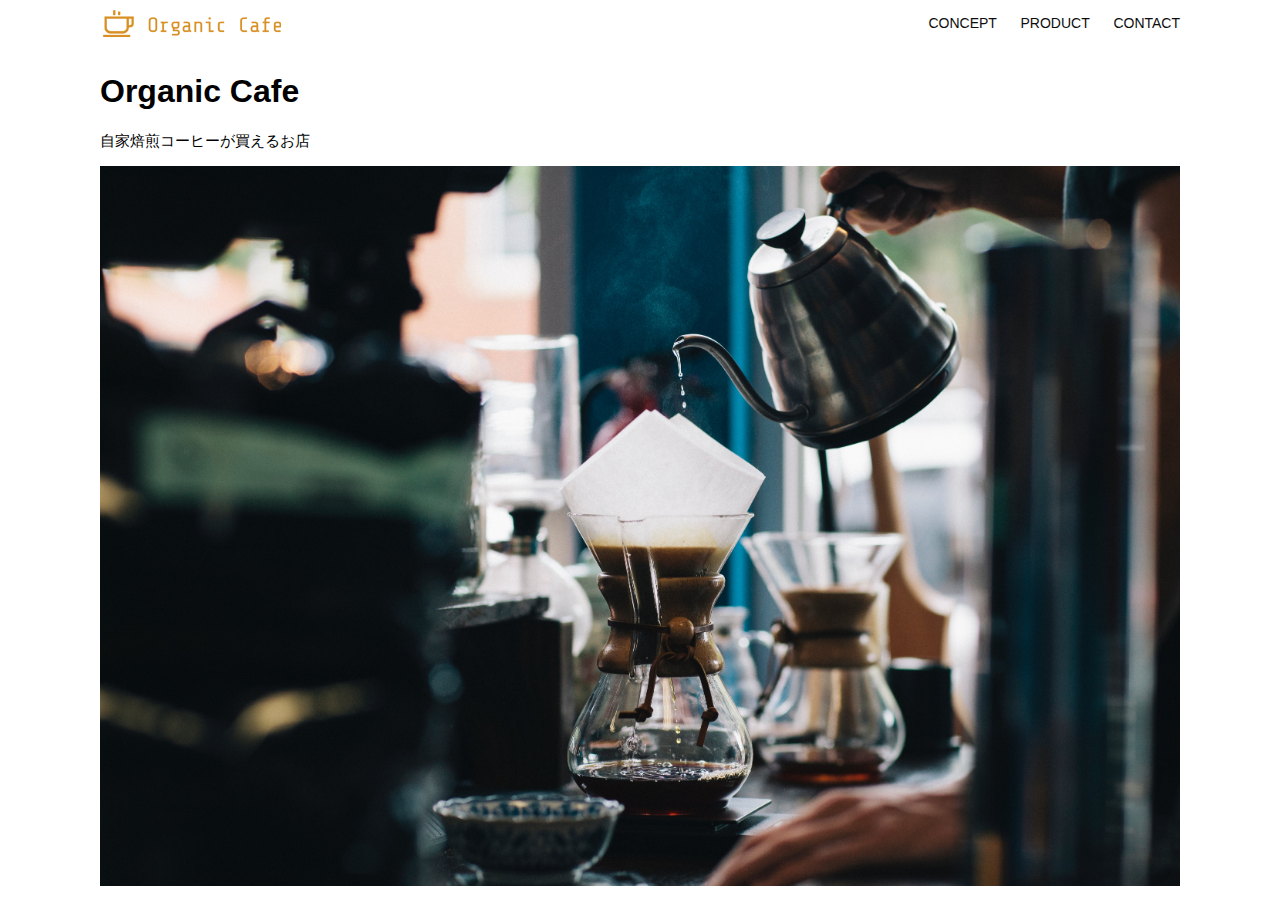
<file: html-css-kadai_013/index.html>
<!DOCTYPE html>
<html>

<head>
  <title>Organic Cafe</title>
  <meta charset="UTF-8" />
  <meta name="description" content="自家焙煎のコーヒーがお家で楽しめるOrganic Cafe" />
  <meta name="viewport" content="width=device-width, initial-scale=1.0" />
  <link rel="stylesheet" href="style.css" />
</head>

<body>
  <!-- ヘッダー -->
  <header>
    <!-- ロゴ -->
    <a href="index.html" id="logo"><img src="images/logo.png" alt="トップページに戻る" /></a>

    <!-- PC用ナビゲーション -->
    <nav id="nav-pc">
      <a href="index.html#concept">CONCEPT</a>
      <a href="index.html#product">PRODUCT</a>
      <a href="index.html#contact">CONTACT</a>
    </nav>

    <!-- スマホ用メニューボタン -->
    <img id="menu-sp" src="images/button-menu.png" alt="ナビゲーションを開く"
      onclick="document.getElementById('nav-sp').style.display = 'block'">

    <!-- スマホ用ナビゲーション -->
    <nav id="nav-sp">
      <ul>
        <li>
          <img id="close" src="images/button-close.png" alt="ナビゲーションを閉じる"
            onclick="document.getElementById('nav-sp').style.display = 'none'">
        </li>
        <li>
          <a id="logo-sp" href="index.html" onclick="document.getElementById('nav-sp').style.display = 'none'">
            <img src="images/logo-sp.png" alt="トップページに戻る">
          </a>
        </li>
        <li>
          <a class="menu" href="index.html#concept"
            onclick="document.getElementById('nav-sp').style.display = 'none'">CONCEPT</a>
        </li>
        <li>
          <a class="menu" href="index.html#product"
            onclick="document.getElementById('nav-sp').style.display = 'none'">PRODUCT</a>
        </li>
        <li><a class="menu" href="index.html#contact"
            onclick="document.getElementById('nav-sp').style.display = 'none'">CONTACT</a>
        </li>
      </ul>
    </nav>

  </header>

  <main>
    <article>
      <!-- メインビジュアル -->
      <section id="main-visual">
        <div id="main-message">
          <h1>Organic Cafe</h1>
          <p>自家焙煎コーヒーが買えるお店</p>
        </div>
        <img src="images/main-image.jpg" alt="コーヒーをハンドドリップで淹れる画像" />
      </section>
    </article>
  </main>
</body>

</html>
</file>
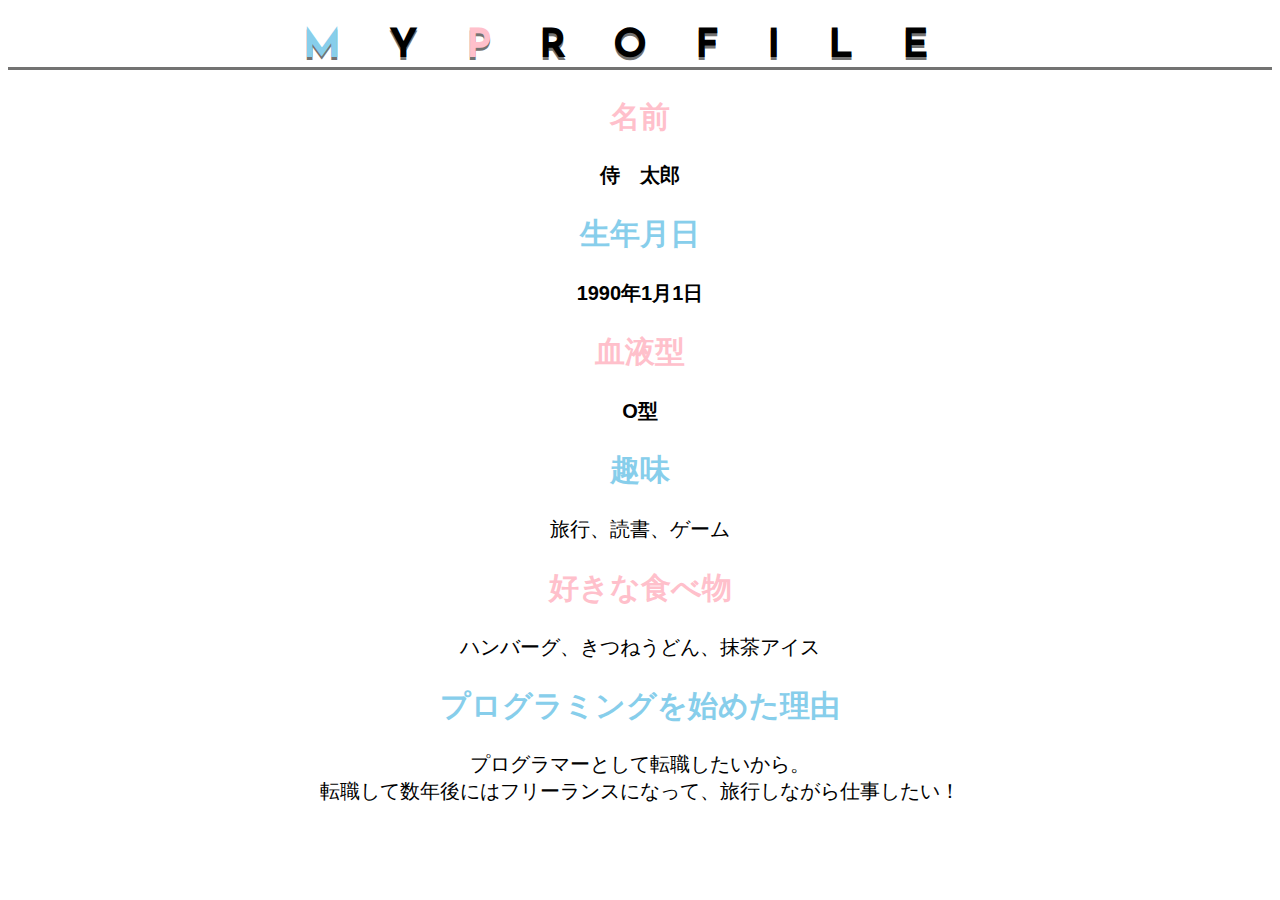
<file: kadai_015.html>
<!DOCTYPE html>
<html>
<head>
  <title>15章課題</title>
  <meta charset="UTF-8">
  <meta name="description" content="このページは15章の課題です。">
  <link rel="stylesheet" href="style.css">
<link rel="preconnect" href="https://fonts.googleapis.com">
<link rel="preconnect" href="https://fonts.gstatic.com" crossorigin>
<link href="https://fonts.googleapis.com/css2?family=Josefin+Sans:ital,wght@0,100..700;1,100..700&display=swap" rel="stylesheet">
</head>
<body>
  <h1><span class="blue">M</span>Y<span class="pink">P</span>ROFILE</h1>
  <div id="basic">
    <h2 class="pink">名前</h2>
    <p>侍　太郎</p>
    <h2 class="blue">生年月日</h2>
    <p>1990年1月1日</p>
    <h2 class="pink">血液型</h2>
    <p>O型</p>
  </div>
  <h2 class="blue">趣味</h2>
  <p>旅行、読書、ゲーム</p>
  <h2 class="pink">好きな食べ物</h2>
  <p>ハンバーグ、きつねうどん、抹茶アイス</p>
  <h2 class="blue">プログラミングを始めた理由</h2>
  <p>プログラマーとして転職したいから。<br>転職して数年後にはフリーランスになって、旅行しながら仕事したい！</p>
</body>
</html>
</file>
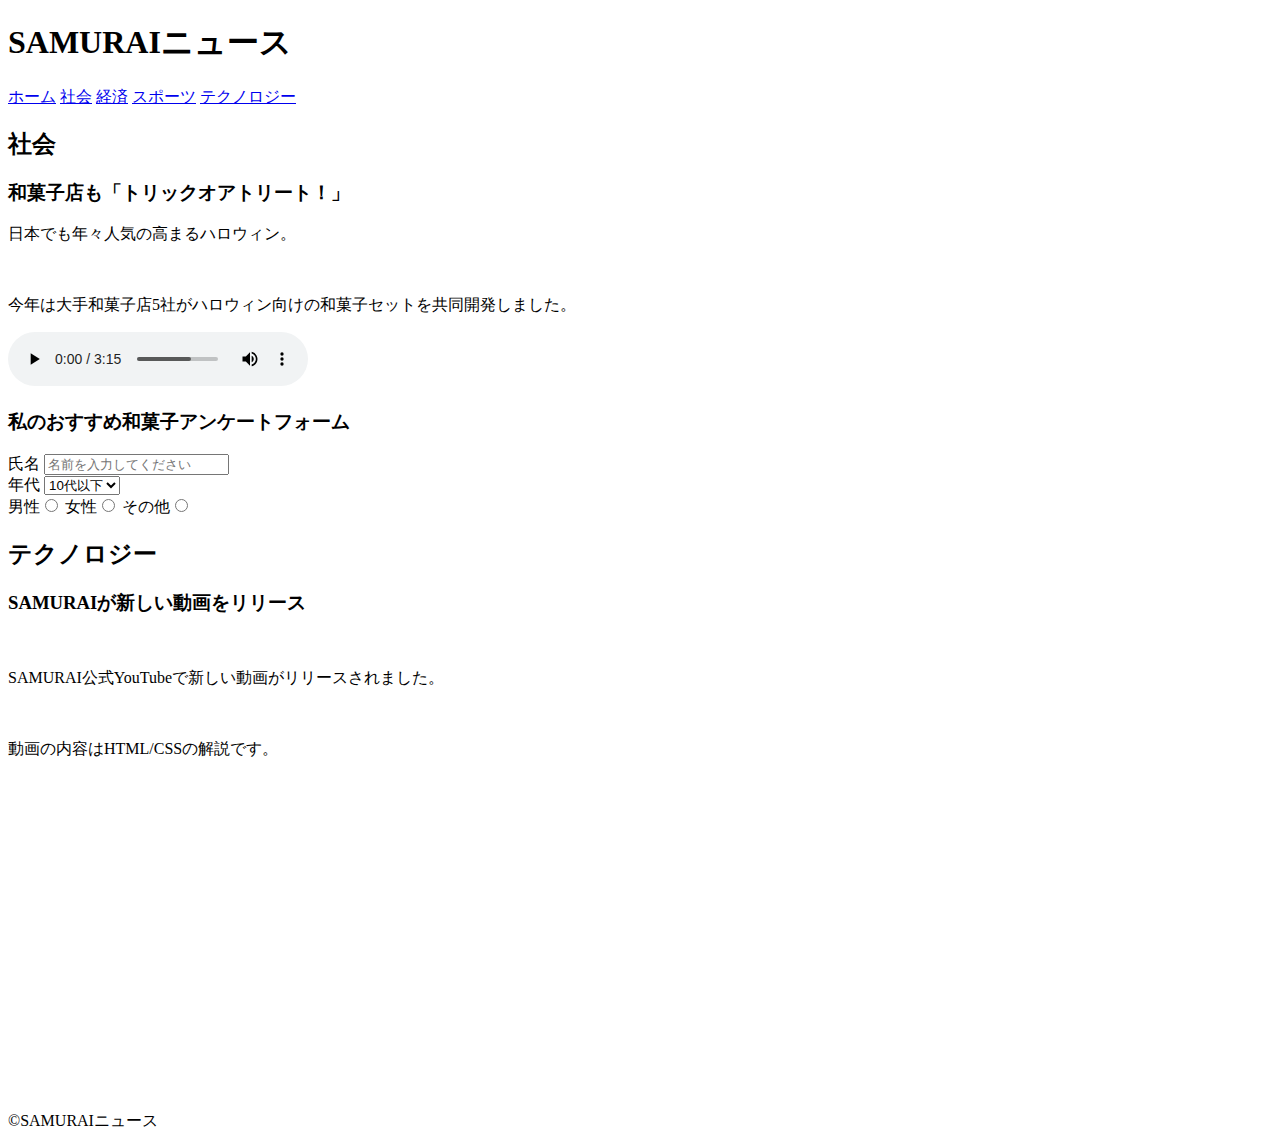
<file: kadai_008/kadai_008.html>
<!DOCTYPE html>
<html>
<head>
  <title>8章課題</title>
  <meta name="description" content="このページは8章の課題です。">
  <meta charset="UTF-8">
</head>
<body>
  <header>
    <h1>SAMURAIニュース</h1>
     <nav>
      <a href="https://www.sejuku.net">ホーム</a>
      <a href="https://www.sejuku.net">社会</a>
      <a href="https://www.sejuku.net">経済</a>
      <a href="https://www.sejuku.net">スポーツ</a>
      <a href="https://www.sejuku.net">テクノロジー</a>
     </nav>
  </header>
  <main>
    <article>
      <h2>社会</h2>
      <section>
        <h3>和菓子店も「トリックオアトリート！」</h3>
        <p>日本でも年々人気の高まるハロウィン。</p><br>
        <p>今年は大手和菓子店5社がハロウィン向けの和菓子セットを共同開発しました。</p>
        <audio src="ichi.mp3" controls></audio> 
       </section>
      <section>
        <h3>私のおすすめ和菓子アンケートフォーム</h3>
        <form>
          <label>氏名</label>
          <input type="text" placeholder="名前を入力してください">
          <br>

          <label>年代</label>
          <select>
            <option>10代以下</option>
            <option>20代</option>
            <option>30代</option>
            <option>40代以上</option>
          </select>
          <br>

          <label>男性</label><input type="radio" name="gender">
          <label>女性</label><input type="radio" name="gender">
          <label>その他</label><input type="radio" name="gender">
          <br>

        </form>
      </section>
    </article>
    <article>
      <h2>テクノロジー</h2>
      <section>
        <h3>SAMURAIが新しい動画をリリース</h3>
        <br>
        <p>SAMURAI公式YouTubeで新しい動画がリリースされました。</p><br>
        <p>動画の内容はHTML/CSSの解説です。</p>
        <iframe width="560" height="315" src="https://www.youtube.com/embed/2JLiGSUohEo?si=ObEDC_Nrv1AAihRB" title="YouTube video player" frameborder="0" allow="accelerometer; autoplay; clipboard-write; encrypted-media; gyroscope; picture-in-picture; web-share" referrerpolicy="strict-origin-when-cross-origin" allowfullscreen></iframe>
      </section>
    </article>
  </main>
  <footer>
    <p>&copy;SAMURAIニュース</p>
  </footer>
</body>
</html>
</file>
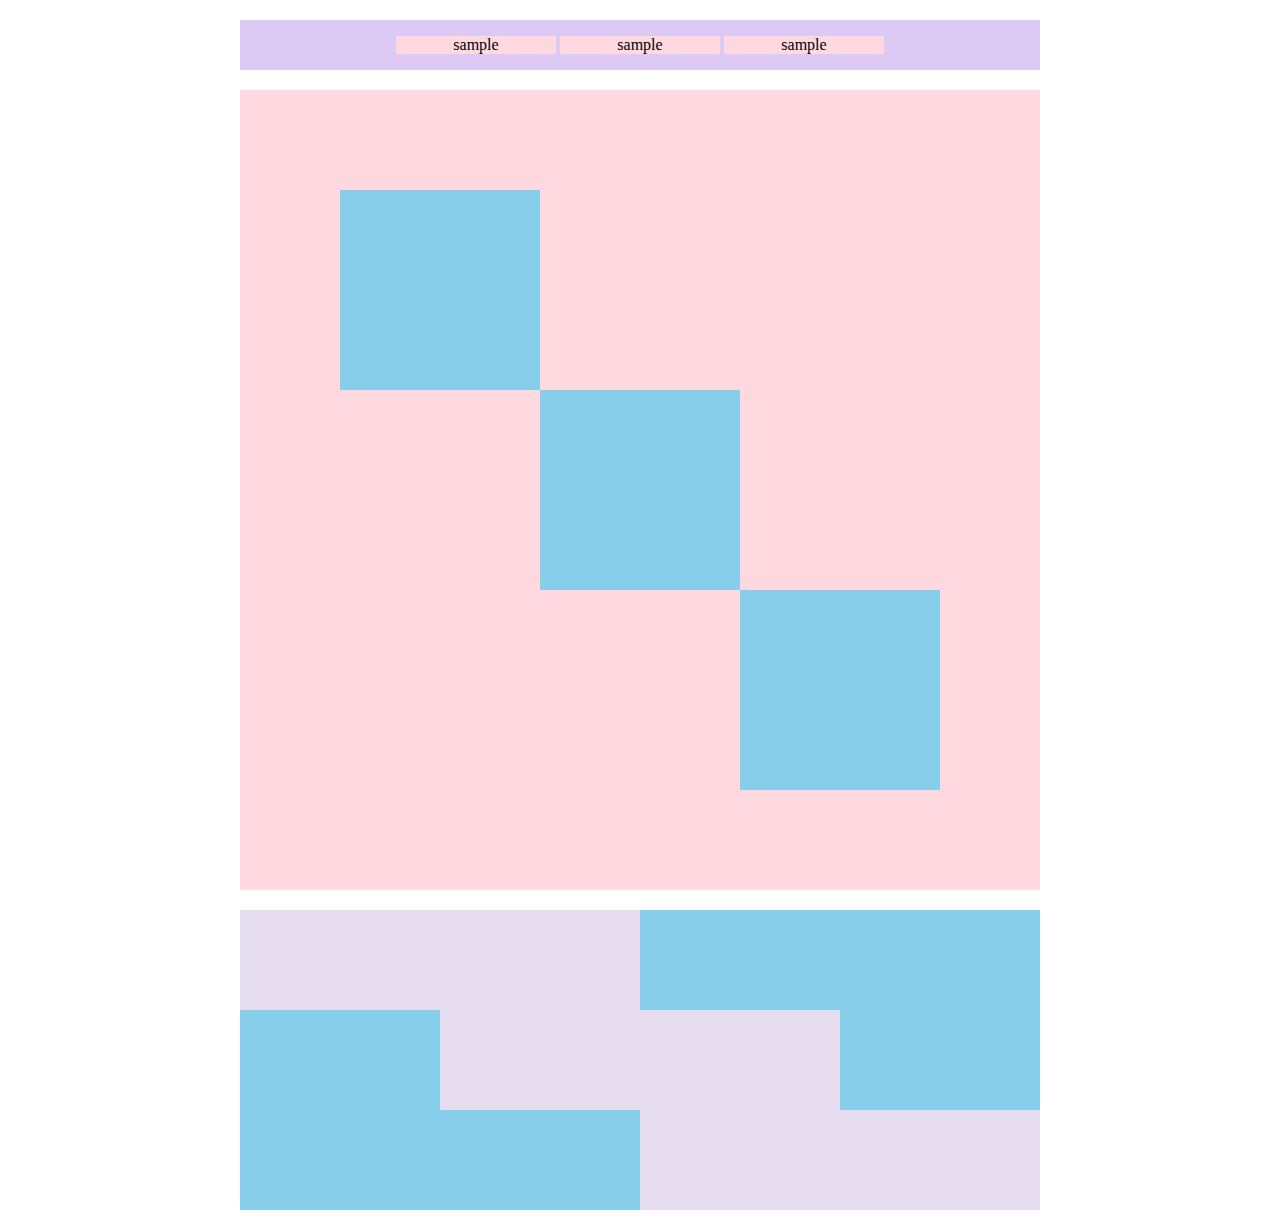
<file: kadai_018/kadai_018.html>
<!DOCTYPE html>
<html>
<head>
  <meta charset="UTF-8">
  <link rel="stylesheet" href="style.css">
  <meta name="description" content="このページは18章の課題です。">
  <title>18章課題</title>
</head>
<body>
  <div id="top">
    <p class="top-child">sample</p>
    <p class="top-child">sample</p>
    <p class="top-child">sample</p>
  </div>
  <div id="middle">
    <div id="middle-child01"></div>
    <div id="middle-child02"></div>
    <div id="middle-child03"></div>
  </div>
  <div id="bottom">
    <div id="bottom-child01"></div>
    <div id="bottom-child02"></div>
    <div id="bottom-child03"></div>
  </div>
</body>
</html>
</file>
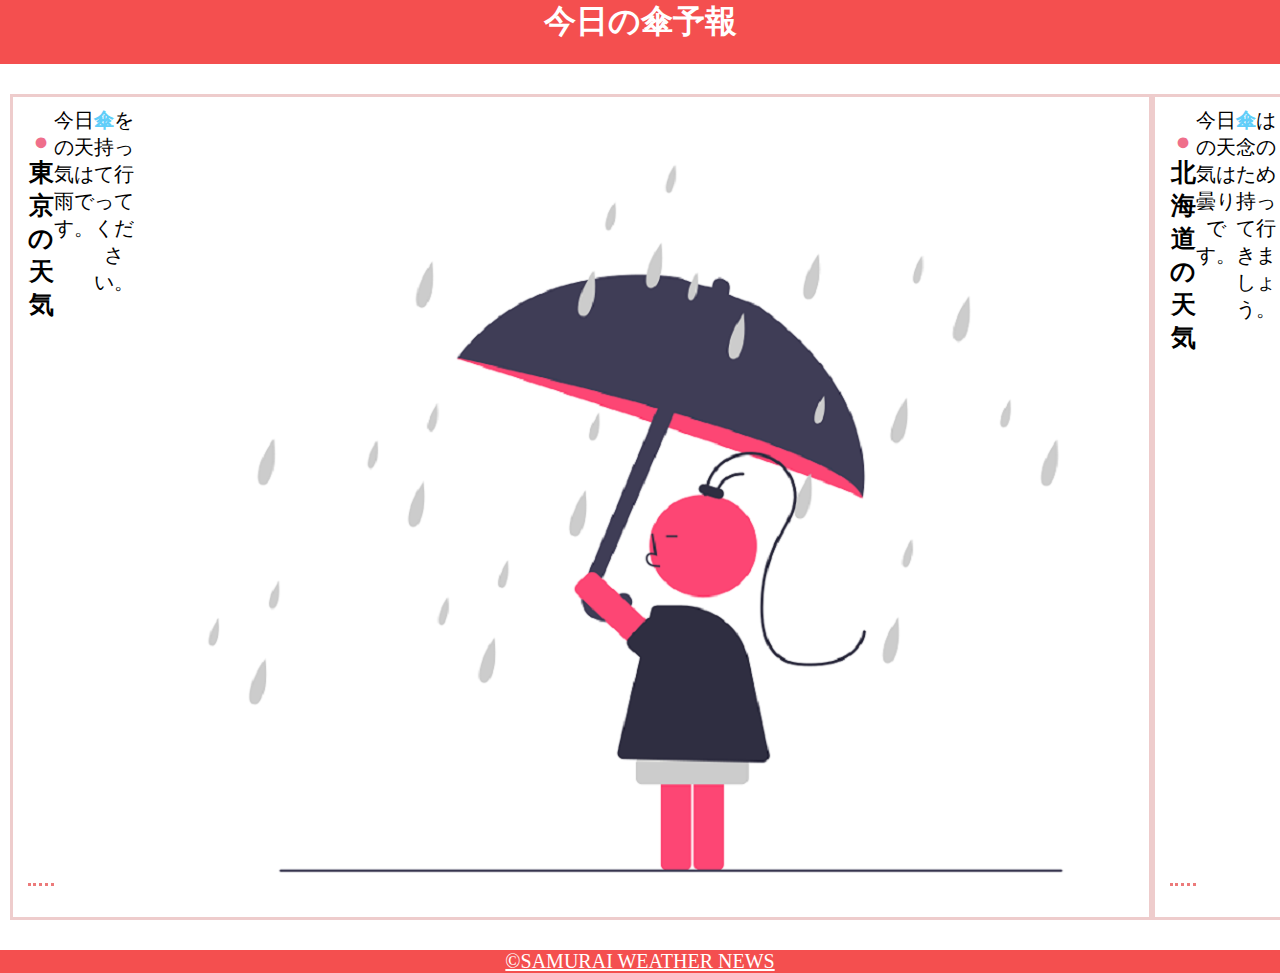
<file: kadai_022/kadai_022.html>
<!DOCTYPE html>
<html>
    <head>
        <meta charset="UTF-8">
        <meta name="viewport" content="width=device-width, initial-scale=1.0">
        <link rel="stylesheet" href="style.css">
        <meta name="description" content="このページは22章の課題です。">
        <title>22章課題</title>
    </head>
    <body>
       
        <header>
            <h1>今日の傘予報</h1>
        </header>  
 
        <main>

            <div id="parent">
                <div class="contents">
                    <h2>東京の天気</h2>
                    <p>今日の天気は雨です。</p>
                    <p>傘を持って行ってください。</p>
                    <img src="images/rainy.png" alt="雨">
                </div>
 
                <div class="contents">
                    <h2>北海道の天気</h2>
                    <p>今日の天気は曇りです。</p>
                    <p>傘は念のため持って行きましょう。</p>
                    <img src="images/cloudy.png" alt="曇り">
                </div>
 
                <div class="contents">
                    <h2>沖縄の天気</h2>
                    <p>今日の天気は晴れです。</p>
                    <p>傘は必要ないでしょう</p>
                    <img src="images/sunny.png" alt="晴れ">
                </div>

            </div>    
 
        </main>
 
        <footer>
            <a href="https://www.sejuku.net/corp/">&copy;SAMURAI WEATHER NEWS</a>
         </footer>
 
    </body>
</html>
</file>
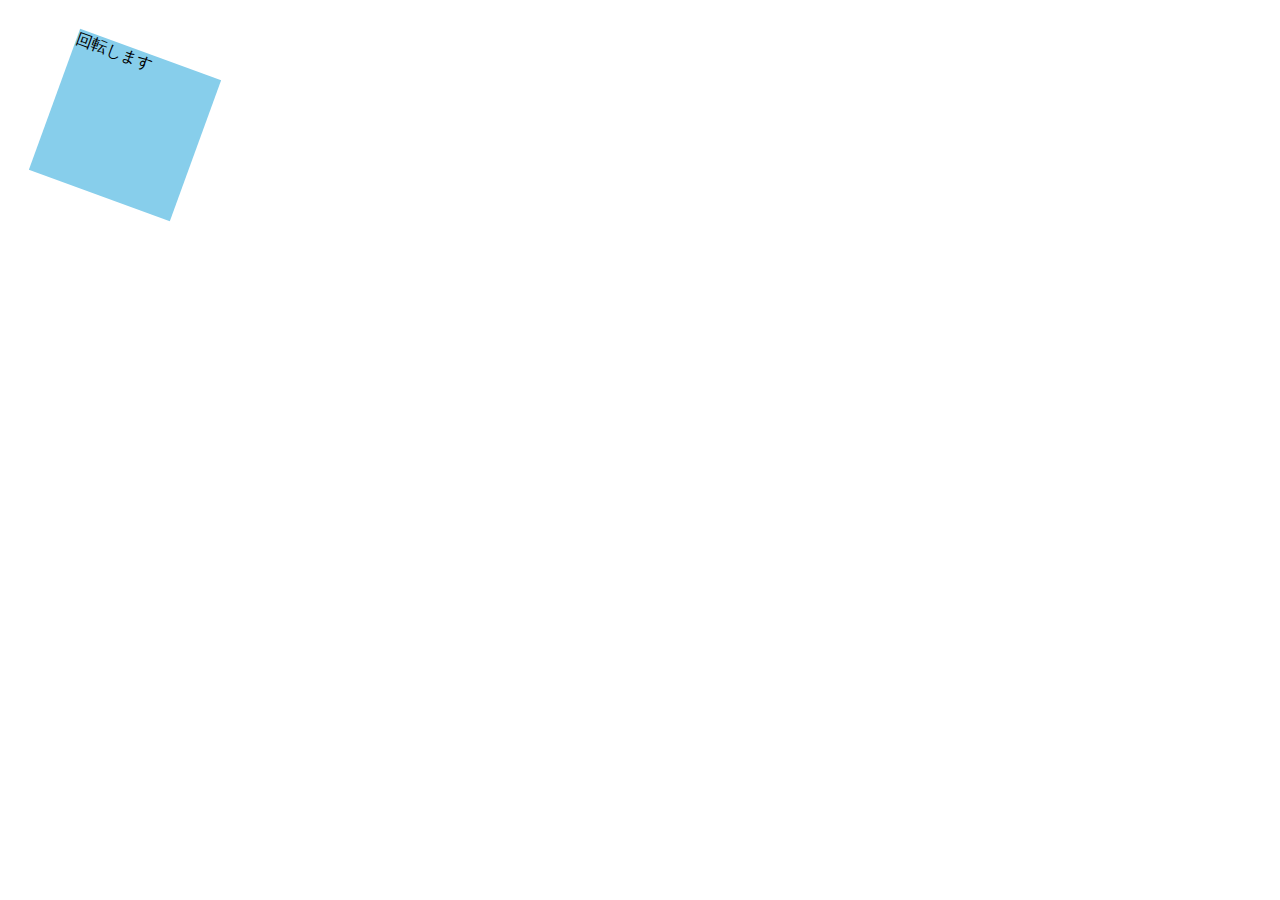
<file: kadai_mdn_css/mdn.html>
<!DOCTYPE html>
<html>
<head>
    <style>
        div {
            position: absolute;
            left: 50px;
            top: 50px;
            width: 150px;
            height: 150px;
            background-color: skyblue;
        }
        .rotate-20 {
            transform: rotate(20deg);
        }
    </style>
</head>

<body>
    <div class="rotate-20">
        回転します
    </div>

</body>

</html>
</file>
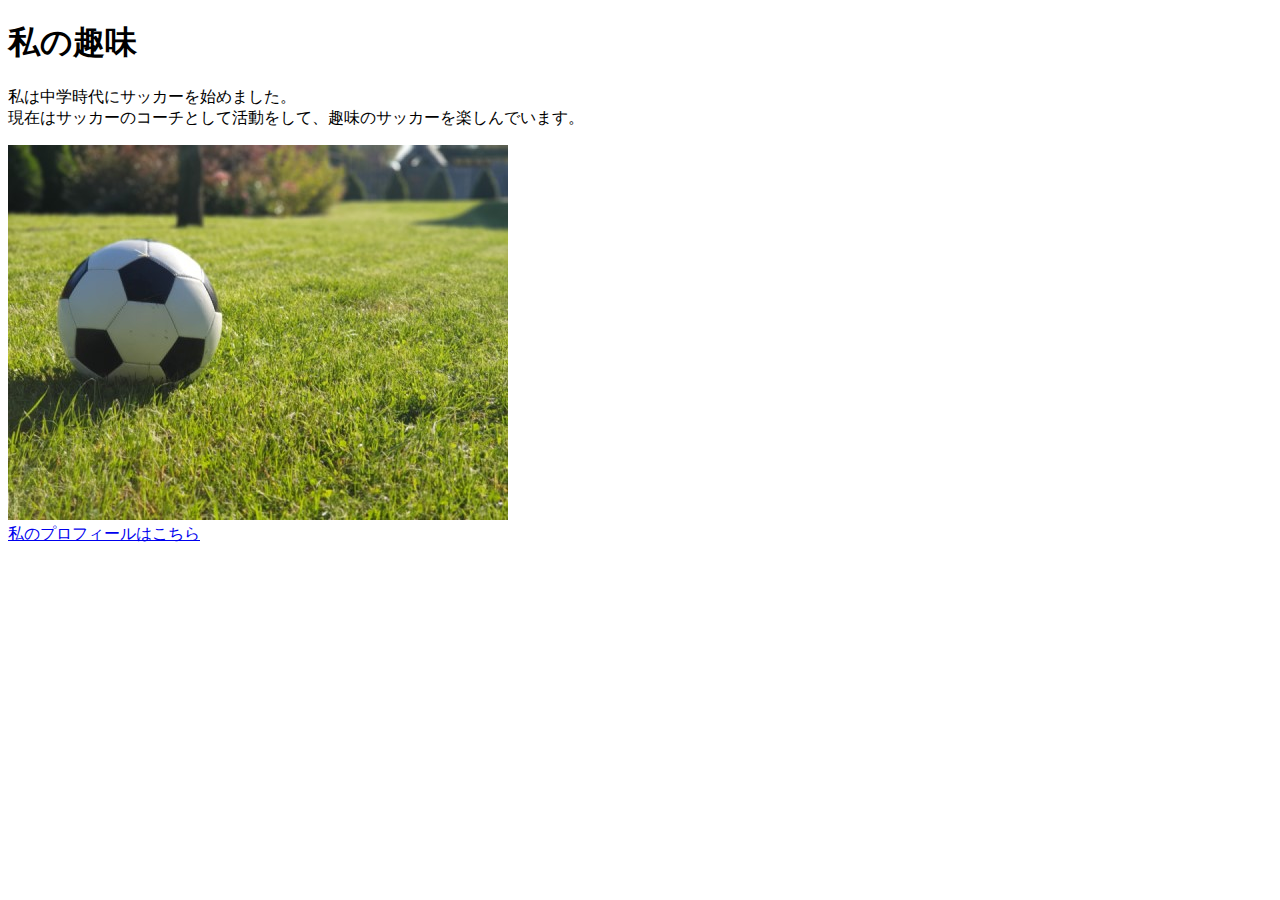
<file: kadai_005/html/kadai_005.html>
<!DOCTYPE html>
<html>
<head>
  <title>5章課題</title>
  <meta name="description" content="このページは5章の課題です。">
  <meta charset="UTF-8">
</head>
<body>
  <h1>私の趣味</h1>
  <p>私は中学時代にサッカーを始めました。<br>
    現在はサッカーのコーチとして活動をして、趣味のサッカーを楽しんでいます。
  </p>
  <img src="../images/sample.jpg" alt="サッカーボールの画像"><br>
  <a href="https://x.com/samuraijuku">私のプロフィールはこちら</a>
</body>
</html>
</file>
<file: html-css-kadai_013/style.css>
/* PC、スマホ共通スタイル */
body {
  font-family: "Source Sans Pro", "Hiragino Kaku Gothic ProN", Meiryo, Arial,
    sans-serif;
}

p {
  font-size: 15px;
}

#main-visual>img {
  width: 100%;
}

/*================
PC用のスタイル 
=================*/
@media screen and (min-width: 768px) {

  /* 横幅設定 */
  body {
    max-width: 1080px;
    min-width: 960px;
    margin: 0 auto 0 auto;
  }

  /* ヘッダー */
  header {
    display: flex;
    justify-content: space-between;
  }

  /* ナビゲーションのレイアウト */
  #nav-pc {
    text-align: right;
    font-size: 14px;
    padding-top: 15px;
  }

  /* ナビゲーションのリンクの装飾設定 */
  #nav-pc>a {
    text-decoration: none;
    margin-left: 20px;
  }

  #nav-pc>a:link {
    color: #0d0d0d;
  }

  #nav-pc>a:visited {
    color: #0d0d0d;
  }

  #nav-pc>a:hover {
    color: #0d0d0d;
    text-decoration: underline;
  }

  #nav-pc>a:active {
    color: #0d0d0d;
  }

  #menu-sp {
    display: none;
  }

  #nav-sp {
    display: none;
  }
}



/*====================
  スマートフォン用のスタイル
 =====================*/

@media screen and (max-width: 767px) {



  body {
    min-width: 375px;
    margin: 0;
  }

  #nav-pc {
    display: none;
  }

  #menu-sp {
    float: right;
    padding: 0;
  }

  #nav-sp {
    background-color: #ce933e;
    position: absolute;
    left: 0;
    top: 0;
    height: 100%;
    width: 100%;
    display: none;
    z-index: 100;
  }

  #nav-sp ul {
    padding-left: 0;
  }

  #nav-sp li {
    list-style: none;
  }

  #close {
    position: absolute;
    top: 20px;
    right: 20px;
  }

  #logo-sp {
    margin: 80px 0 30px 20px;
  }

  #logo-sp a:link {
    color: #ffffff;
  }

  #logo-sp a:visited {
    color: #ffffff;
  }

  #logo-sp a:hover {
    color: #ffffff;
    text-decoration: underline;
  }

  #nav-sp a:active {
    color: #ffffff;
  }

  #nav-sp .menu {
    text-decoration: none;
    display: block;
    margin: 0 20px;
    height: 44px;
    font-size: 16px;
    background-image: url("images/arrow.png");
    background-repeat: no-repeat;
    background-position: right top;
  }


}
</file>
<file: style.css>
body {
  font-family: "Arial", "Meiryo", "sans-serif";
  text-align: center;
}

html {
  font-size: 20px;
}

.blue {
  color: skyblue;
}

.pink {
  color: rgb(255, 192, 203);
}

#basic > p {
  font-weight: bold;
}

h1 {
  font-family: 'Josefin Sans', sans-serif;
  font-size: 2rem;
  border-bottom: 3px solid rgb(115, 115, 114);
  letter-spacing: 1.2em;
  text-shadow: 0 3px 0 rgb(115, 115, 114);
}





.josefin-sans-<uniquifier> {
  font-family: "Josefin Sans", sans-serif;
  font-optical-sizing: auto;
  font-weight: <weight>;
  font-style: normal;
}
</file>
<file: kadai_018/style.css>
.top-child {
  background-color: #ffd9df;
  text-align: center;
  display: inline-block;
  width: 20%;
}

#top {
  width: 800px;
  background-color: #dcc9f4;
  margin: 20px auto;
  text-align: center;
}

#middle {
  width: 800px;
  height: 800px;
  background-color: #ffd9df;
  margin: 20px auto;
  position: relative;
}

#middle-child01 {
    width: 200px;
    height: 200px;
    background-color: #87ceeb; 
    position: absolute;
    top: 100px;
    left: 100px;
}

#middle-child02 {
    width: 200px;
    height: 200px;
    background-color: #87ceeb; 
    position: absolute;
    top: 300px;
    left: 300px;    
}  

#middle-child03 {
    width: 200px;
    height: 200px;
    background-color: #87ceeb; 
    position: absolute;
    top: 500px;
    left: 500px;    
}

#bottom {
    width: 800px;
    height: 300px;
    background-color: #87ceeb; 
    margin: 20px auto;
    position: relative;
}

#bottom-child01 {
    width: 400px;
    height: 100px;
    background-color: #e5dcf0; 
    position: absolute;
}

#bottom-child02 {
    width: 400px;
    height: 100px;
    background-color: #e5dcf0; 
    position: absolute;
    top: 100px;
    left: 200px;   
}

#bottom-child03 {
    width: 400px;
    height: 100px;
    background-color: #e5dcf0; 
    position: absolute;
    top: 200px;
    left: 400px;   
}
</file>
<file: kadai_022/style.css>
body, h1, p {
    margin: 0;
}

p,a {
    font-size: 20px;
}

header {
    padding-bottom: 20px;
    background-color: rgb(244, 79, 79);
    text-align: center;
}

h1 {
    color: rgb(255, 255, 255);
}

main {
    margin: 10px;
}

#parent {
    display: flex;
}

.contents {
    border: 3px solid rgb(238, 204, 204);
    flex-basis: 25%;
    padding: 10px 15px;
    margin: 20px 0;
    display: flex;
    text-align: center;
}

h2 {
  font-size: 25px;
  border-bottom: 3px dotted rgb(236, 122, 122);
}

h2::before {
  content: "● ";
  color: rgb(239, 111, 139);
}

.contents p:nth-of-type(2)::first-letter {
  font-weight: bold;
  color: rgb(97, 206, 249);
}

contents > img {
    margin: 0 10px;
    width: 70%;
}

footer {
    background-color: rgb(244, 79, 79);
    text-align: center;
}

footer a {
    color: rgb(255, 255, 255);

}

footer a:visited {
  color: rgb(193, 234, 251);
}

footer a:hover {
  color: rgb(245, 178, 168);
}

@media screen and (max-width: 768px) {
  h2 {
    font-size: 30px;
  }
  p {
    font-size: 25px;
  }
  #parent {
    flex-direction: column;
  }
}
</file>
